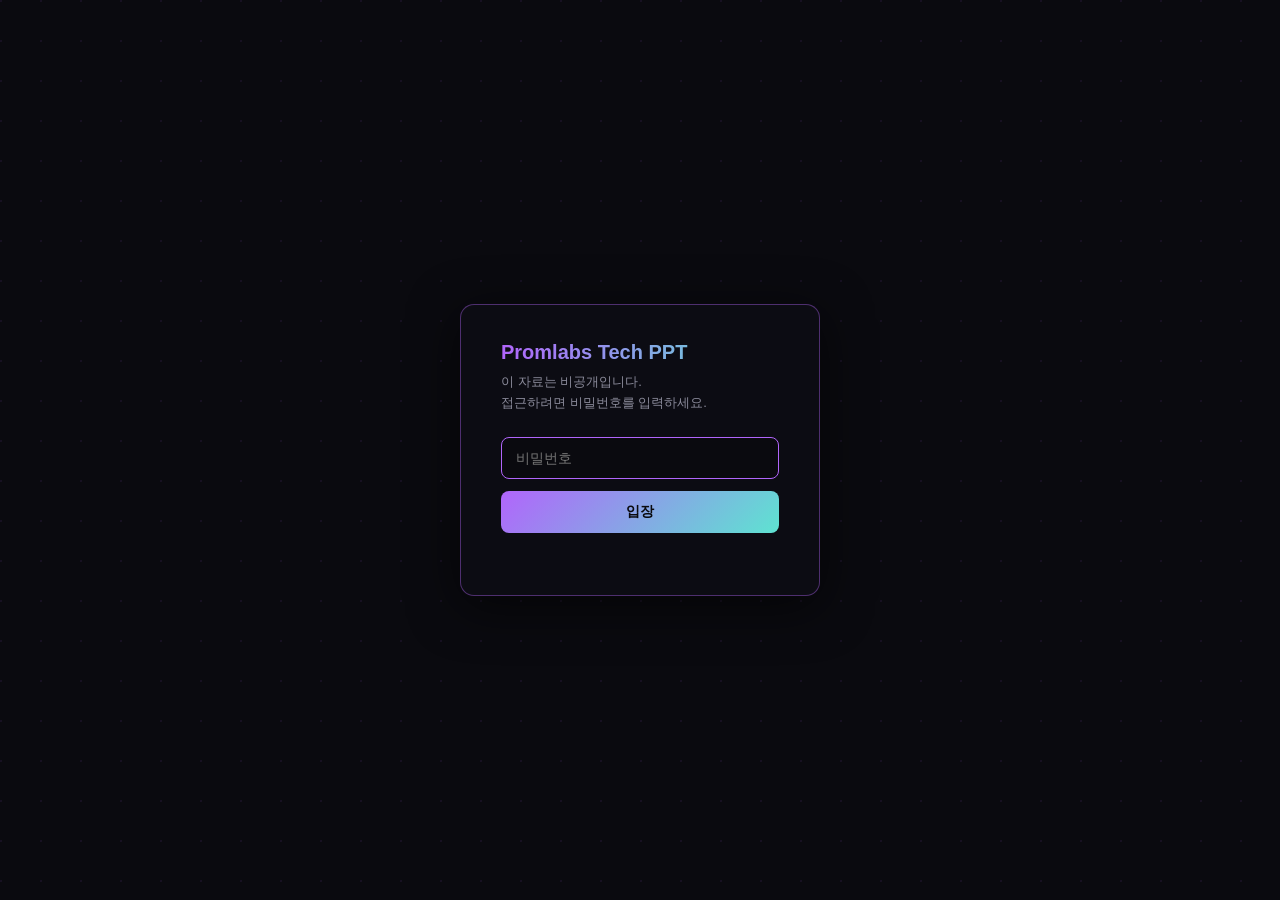
<file: index.html>
<!doctype html>
<html lang="ko">
<head>
  <meta charset="utf-8">
  <title>Promlabs Tech PPT</title>
  <script src="password-gate.js"></script>
  <style>
    body { font-family: -apple-system, "Noto Sans KR", sans-serif; max-width: 800px; margin: 60px auto; padding: 0 20px; background: #0a0a0f; color: #e8e8f0; }
    h1 { color: #B165FB; }
    ul { list-style: none; padding: 0; }
    li { margin: 12px 0; padding: 16px 20px; background: rgba(177,101,251,0.06); border: 1px solid rgba(177,101,251,0.25); border-radius: 8px; }
    a { color: #5EE3D1; text-decoration: none; font-weight: 600; }
    a:hover { text-decoration: underline; }
    .date { color: #8a8a9a; font-size: 0.9em; margin-left: 8px; }
  </style>
</head>
<body>
  <h1>Promlabs Tech PPT</h1>
  <p>발표/설명 자료 모음</p>
  <ul>
      <li><a href="presentations/2026-04-06-jevons-paradox/presentation.html">jevons-paradox</a><span class="date">2026-04-06</span></li>
      <li><a href="presentations/2026-04-06-promptly-studio/presentation.html">promptly-studio</a><span class="date">2026-04-06</span></li>
      <li><a href="presentations/2026-04-06-tailscale-ssh-guide/presentation.html">tailscale-ssh-guide</a><span class="date">2026-04-06</span></li>
      <li><a href="presentations/2026-04-08-tech-innovation-roadmap/presentation.html">tech-innovation-roadmap</a><span class="date">2026-04-08</span></li>
      <li><a href="presentations/2026-04-09-ppt-system-intro/presentation.html">ppt-system-intro</a><span class="date">2026-04-09</span></li>
  </ul>
</body>
</html>
</file>
